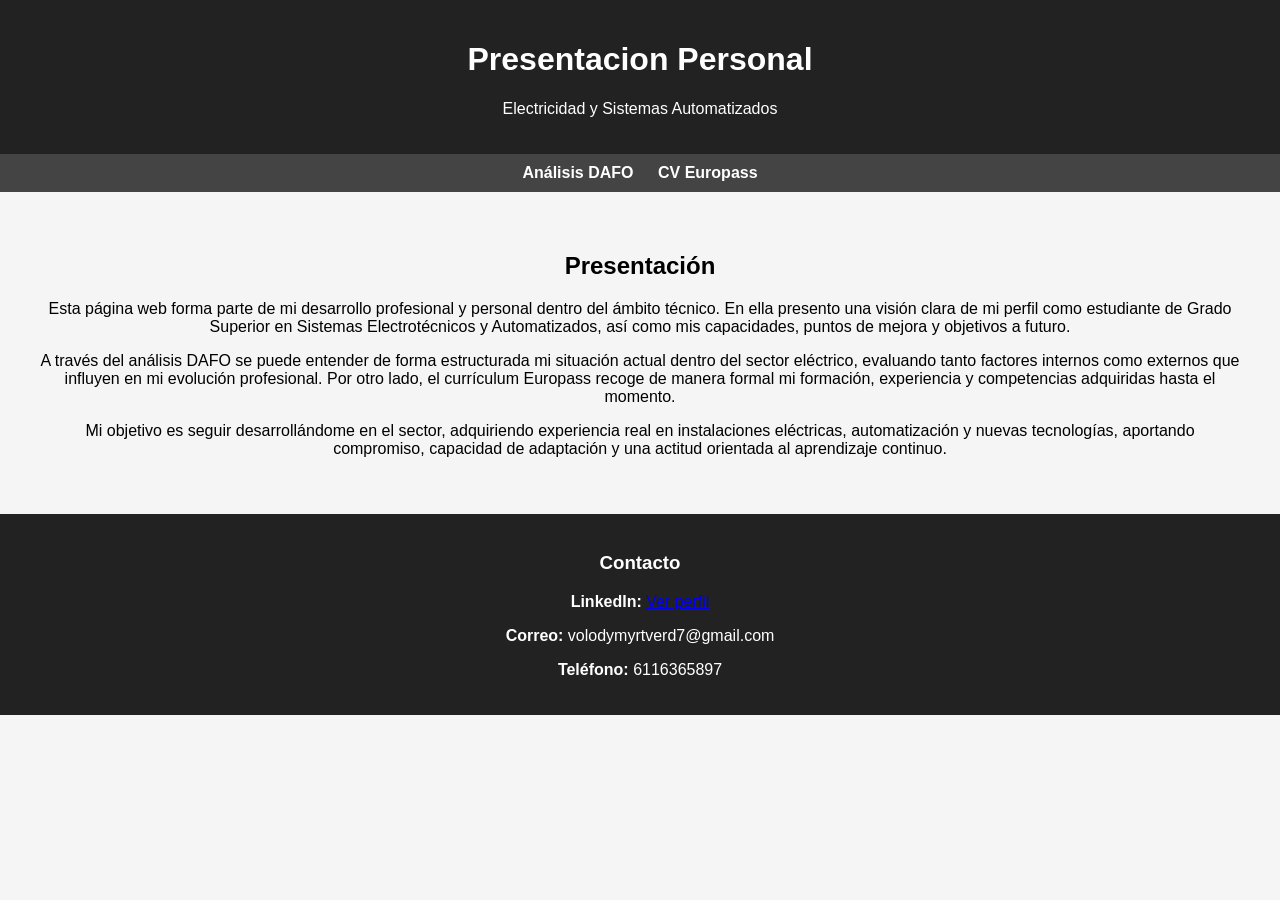
<file: index.html>
<!DOCTYPE html>
<html lang="es">
<head>
    <meta charset="UTF-8">
    <title>Presentacion Personal</title>
    <link rel="stylesheet" href="style.css">
</head>
<body>

<header>
    <h1>Presentacion Personal</h1>
    <p>Electricidad y Sistemas Automatizados</p>
</header>

<nav>
    <a href="dafo.html">Análisis DAFO</a>
    <a href="cv.html">CV Europass</a>
</nav>

<section class="intro">
    <h2>Presentación</h2>
    <p>
        Esta página web forma parte de mi desarrollo profesional y personal dentro del ámbito técnico.
        En ella presento una visión clara de mi perfil como estudiante de Grado Superior en Sistemas
        Electrotécnicos y Automatizados, así como mis capacidades, puntos de mejora y objetivos a futuro.
    </p>

    <p>
        A través del análisis DAFO se puede entender de forma estructurada mi situación actual dentro del
        sector eléctrico, evaluando tanto factores internos como externos que influyen en mi evolución
        profesional. Por otro lado, el currículum Europass recoge de manera formal mi formación, experiencia
        y competencias adquiridas hasta el momento.
    </p>

    <p>
        Mi objetivo es seguir desarrollándome en el sector, adquiriendo experiencia real en instalaciones
        eléctricas, automatización y nuevas tecnologías, aportando compromiso, capacidad de adaptación y
        una actitud orientada al aprendizaje continuo.
    </p>
</section>

<footer>
    <h3>Contacto</h3>
    <p><strong>LinkedIn:</strong> 
        <a href="https://www.linkedin.com/in/volodymyr-tverd-lesyshyn-a0a9893b9/">
            Ver perfil
        </a>
    </p>
    <p><strong>Correo:</strong> volodymyrtverd7@gmail.com</p>
    <p><strong>Teléfono:</strong> 6116365897</p>
</footer>

</body>
</html>
</file>
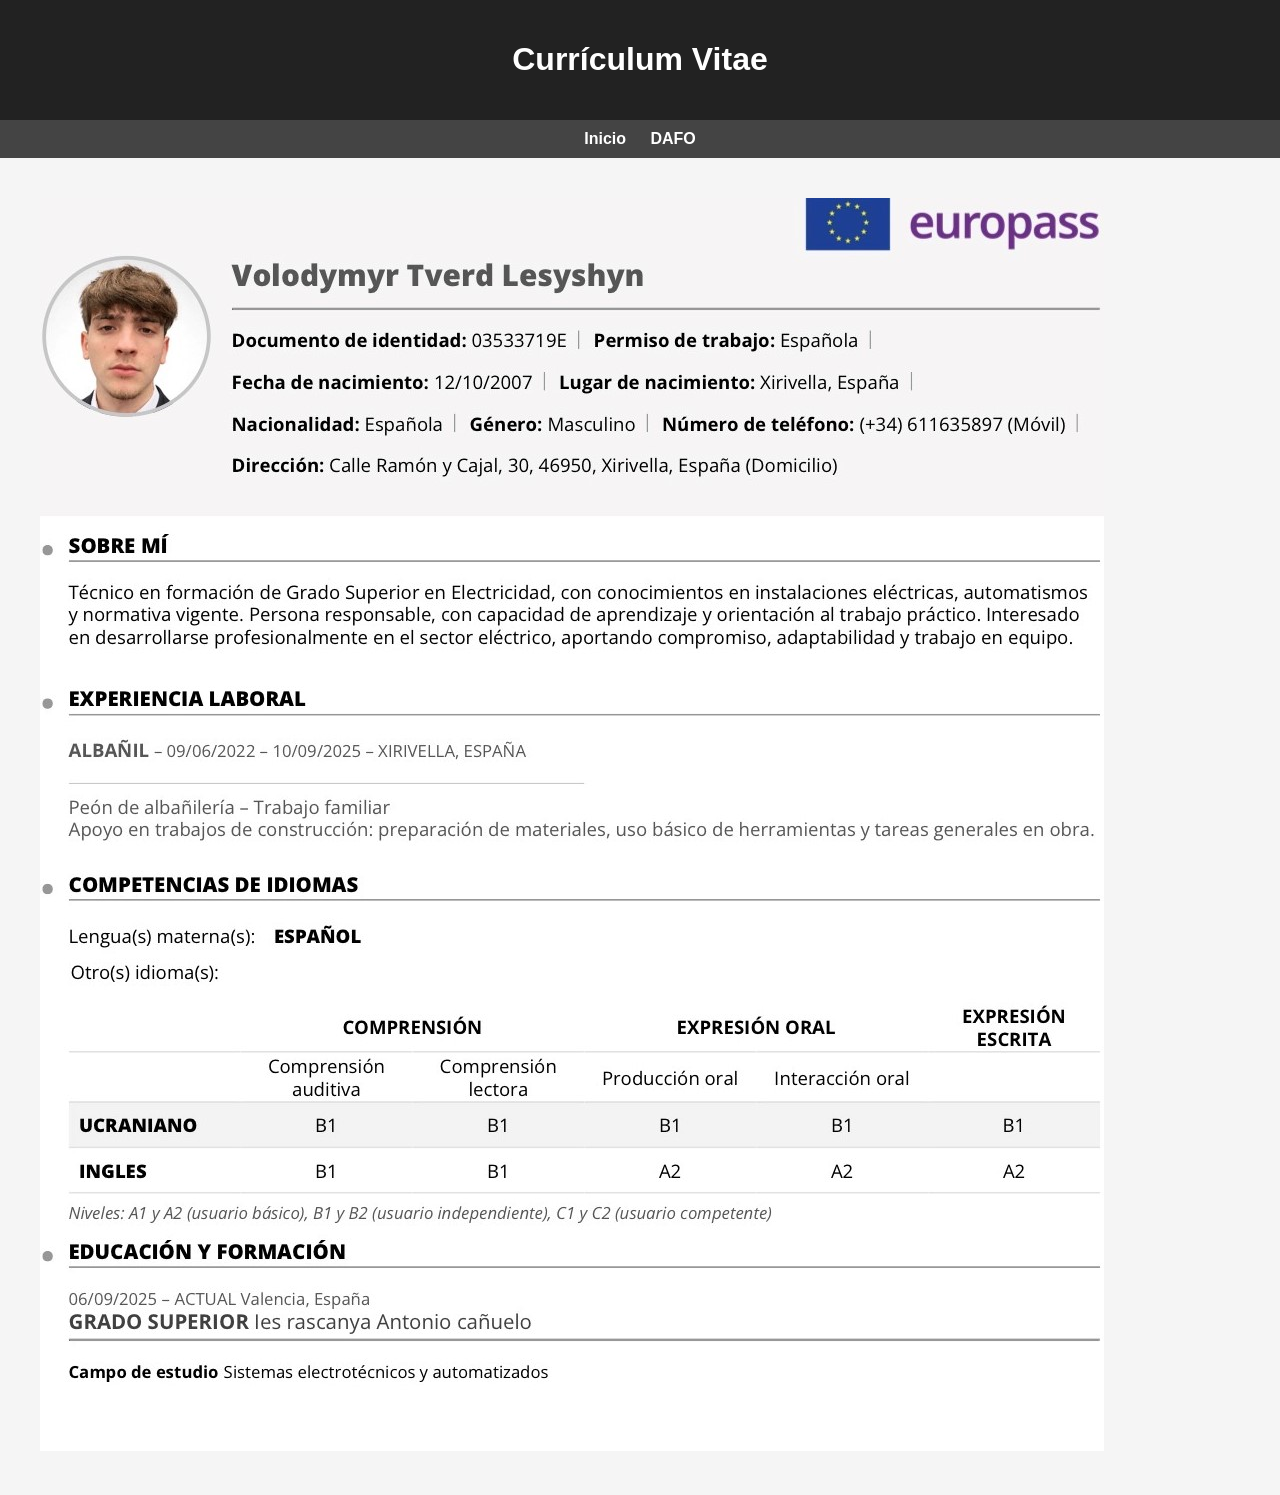
<file: cv.html>
<!DOCTYPE html>
<html lang="es">
<head>
    <meta charset="UTF-8">
    <title>CV Europass</title>
    <link rel="stylesheet" href="style.css">
</head>
<body>

<header>
    <h1>Currículum Vitae</h1>
</header>

<nav>
    <a href="index.html">Inicio</a>
    <a href="dafo.html">DAFO</a>
</nav>

<section class="cv">
   <img src="cv.jpg" alt="CV Europass" class="cv-img">
</section>

</body>
</html>
</file>
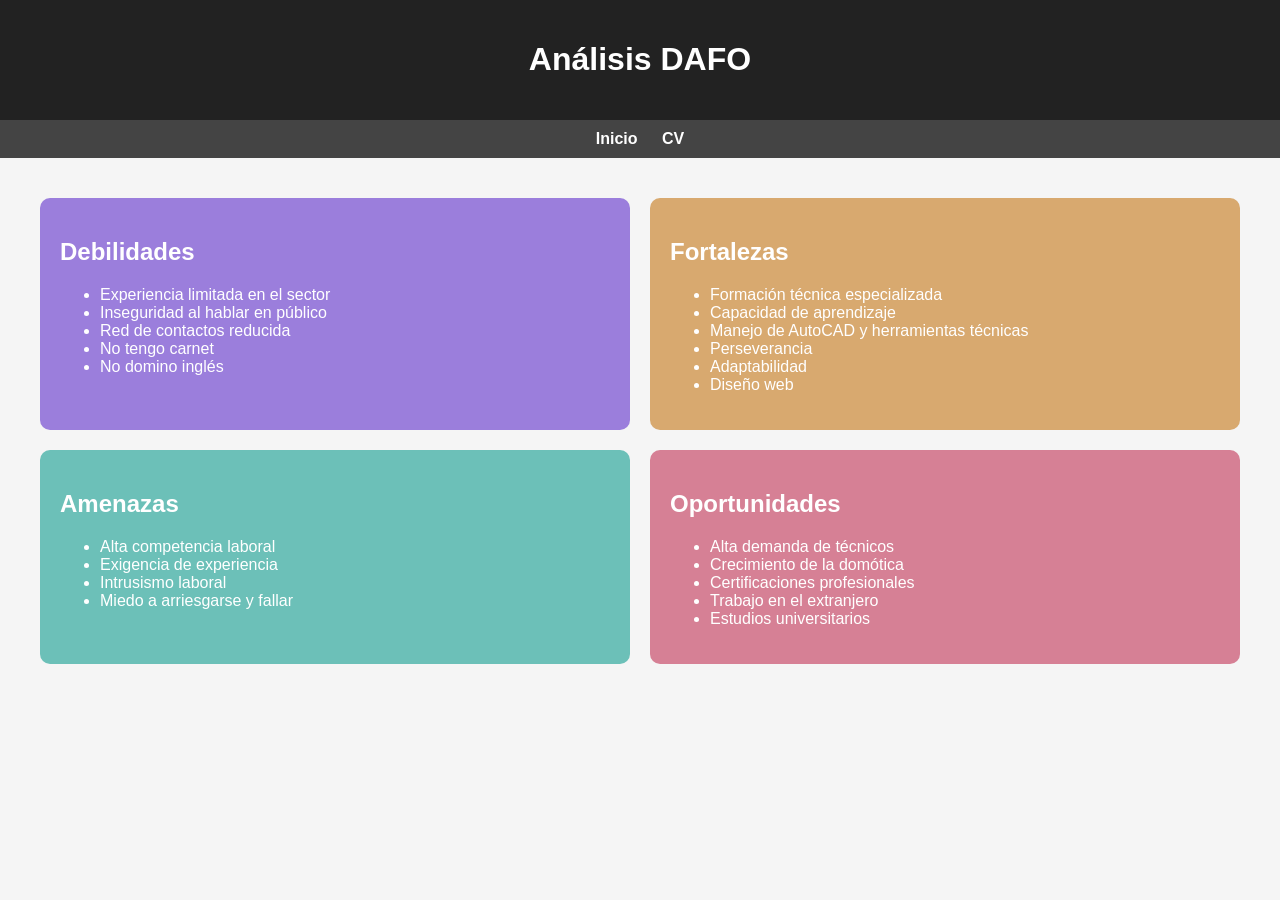
<file: dafo.html>
<!DOCTYPE html>
<html lang="es">
<head>
    <meta charset="UTF-8">
    <title>Análisis DAFO</title>
    <link rel="stylesheet" href="style.css">
</head>
<body>

<header>
    <h1>Análisis DAFO</h1>
</header>

<nav>
    <a href="index.html">Inicio</a>
    <a href="cv.html">CV</a>
</nav>

<section class="grid">

    <div class="card debilidades">
        <h2>Debilidades</h2>
        <ul>
            <li>Experiencia limitada en el sector</li>
            <li>Inseguridad al hablar en público</li>
            <li>Red de contactos reducida</li>
            <li>No tengo carnet</li>
            <li>No domino inglés</li>
        </ul>
    </div>

    <div class="card fortalezas">
        <h2>Fortalezas</h2>
        <ul>
            <li>Formación técnica especializada</li>
            <li>Capacidad de aprendizaje</li>
            <li>Manejo de AutoCAD y herramientas técnicas</li>
            <li>Perseverancia</li>
            <li>Adaptabilidad</li>
            <li>Diseño web</li>
        </ul>
    </div>

    <div class="card amenazas">
        <h2>Amenazas</h2>
        <ul>
            <li>Alta competencia laboral</li>
            <li>Exigencia de experiencia</li>
            <li>Intrusismo laboral</li>
            <li>Miedo a arriesgarse y fallar</li>
        </ul>
    </div>

    <div class="card oportunidades">
        <h2>Oportunidades</h2>
        <ul>
            <li>Alta demanda de técnicos</li>
            <li>Crecimiento de la domótica</li>
            <li>Certificaciones profesionales</li>
            <li>Trabajo en el extranjero</li>
            <li>Estudios universitarios</li>
        </ul>
    </div>

</section>

</body>
</html>
</file>
<file: style.css>
body {
    font-family: Arial, sans-serif;
    margin: 0;
    background: #f5f5f5;
}

header {
    background: #222;
    color: white;
    text-align: center;
    padding: 20px;
}

nav {
    background: #444;
    text-align: center;
    padding: 10px;
}

nav a {
    color: white;
    margin: 10px;
    text-decoration: none;
    font-weight: bold;
}

nav a:hover {
    color: #00c3ff;
}

.intro {
    padding: 40px;
    text-align: center;
}

.botones {
    margin-top: 20px;
}

.btn {
    background: #00c3ff;
    color: white;
    padding: 10px 20px;
    margin: 10px;
    text-decoration: none;
    border-radius: 5px;
}

.btn:hover {
    background: #0099cc;
}

.grid {
    display: grid;
    grid-template-columns: 1fr 1fr;
    gap: 20px;
    padding: 40px;
}

.card {
    padding: 20px;
    border-radius: 10px;
    color: white;
}

.debilidades { background: #9b7edc; }
.fortalezas { background: #d8a96f; }
.amenazas { background: #6cc0b8; }
.oportunidades { background: #d68095; }

.cv {
    padding: 40px;
}

footer {
    background: #222;
    color: white;
    text-align: center;
    padding: 20px;
}
</file>
